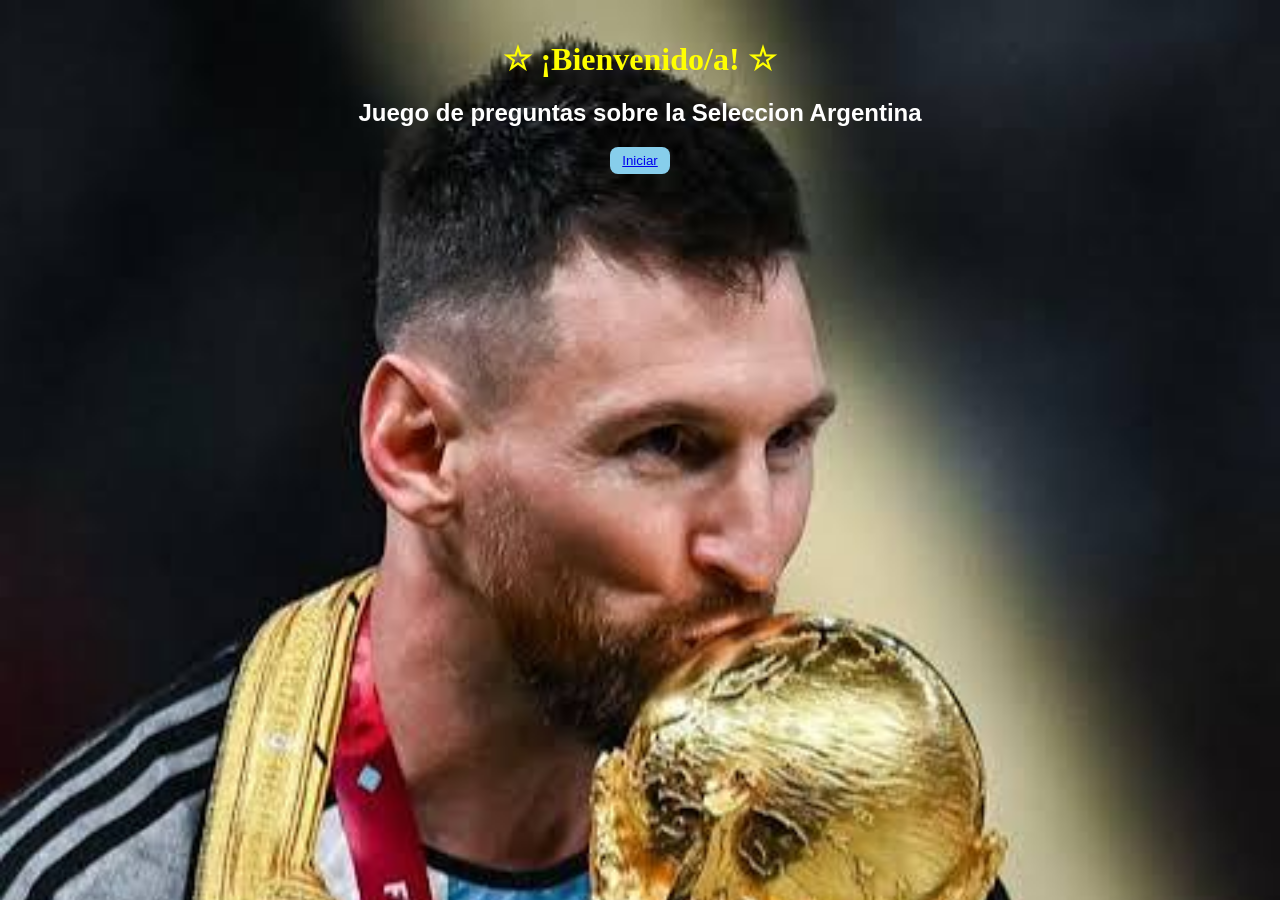
<file: index.html>
<!DOCTYPE html>
<html lang="en">

<head>
    <meta charset="UTF-8">
    <meta name="viewport" content="width=device-width, initial-scale=1.0">
    <title>Bienvenida</title>
    <link rel="stylesheet" href="style.css">
</head>

<body>
        <h1>☆ ¡Bienvenido/a! ☆ </h1>
        <h2>Juego de preguntas sobre la Seleccion Argentina</h2>
        <div class="boton">
        <button>
            <a href="cuestionario.html">Iniciar</a>
        </button>
        </div>
        <audio  id="himno" src="audios/himno1.mp3" ></audio>
        <script src="resultado2.js"></script>
        
</body>

</html>
</file>
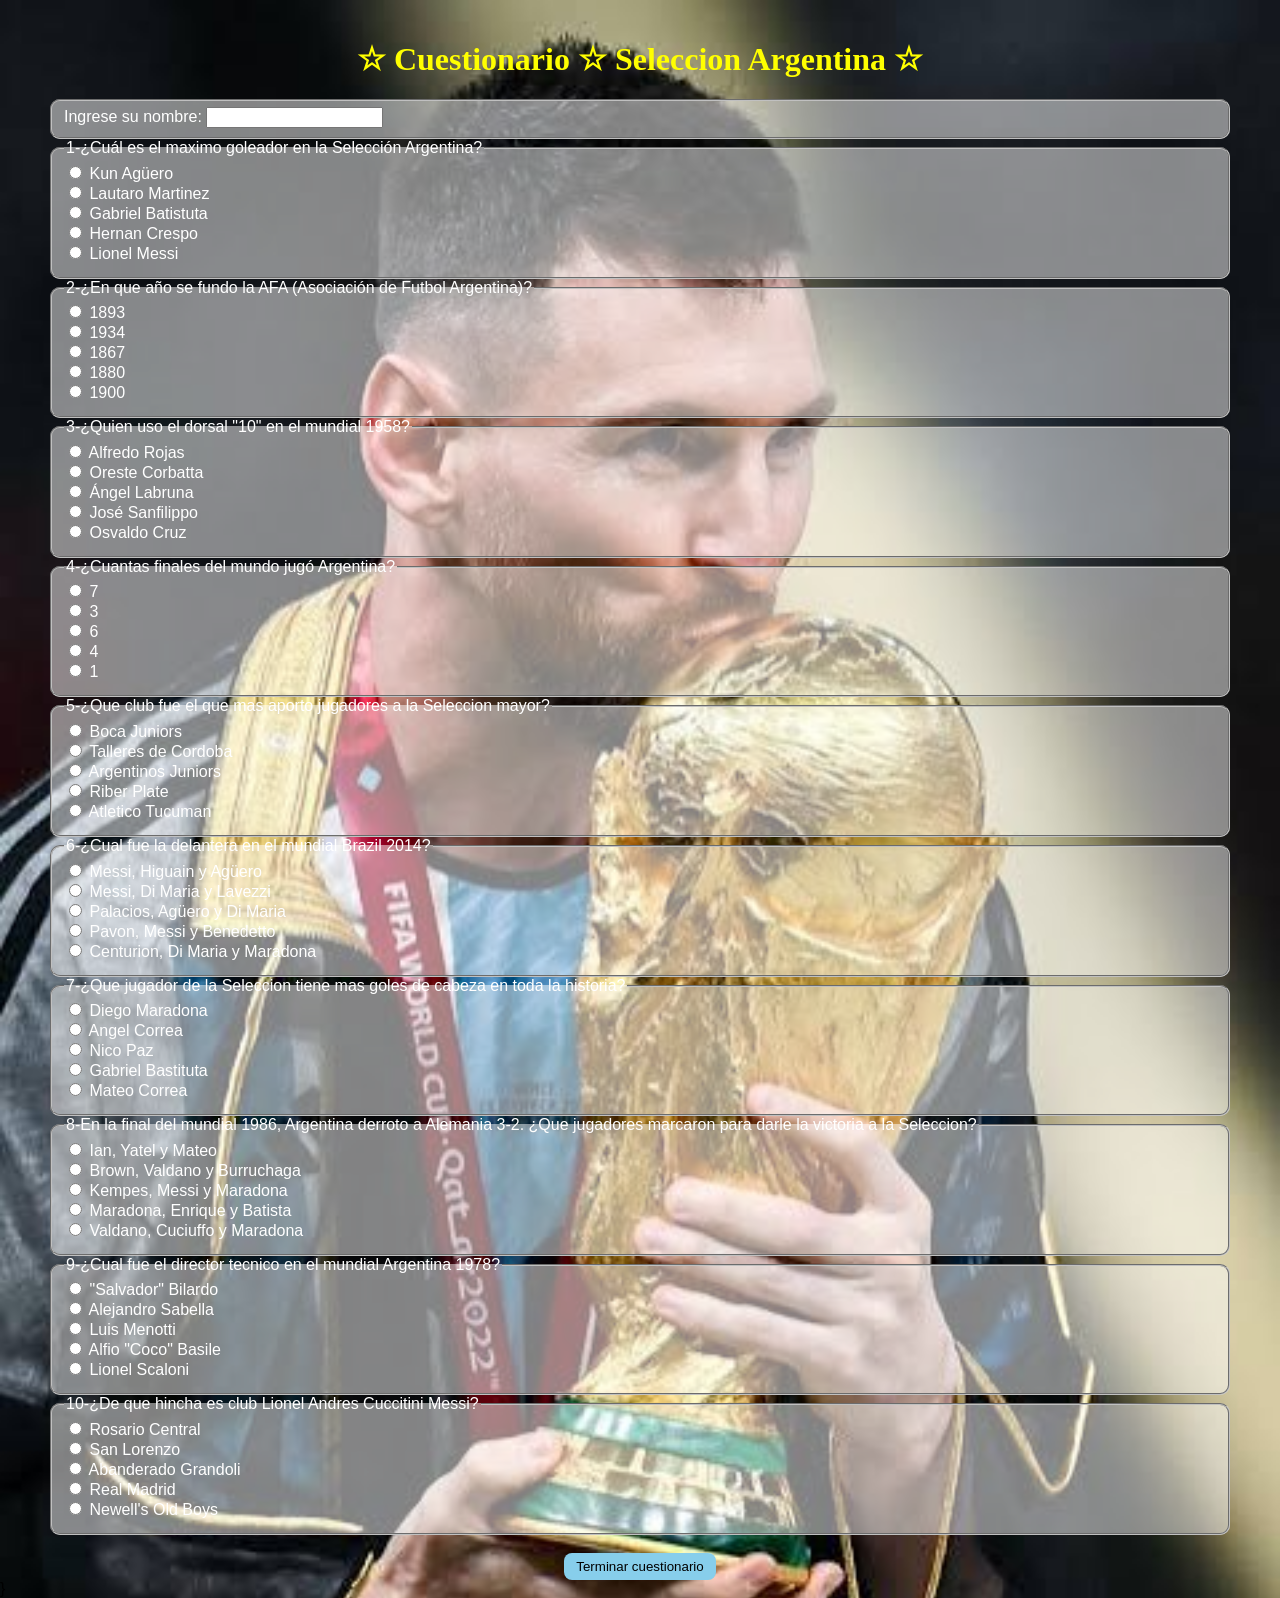
<file: cuestionario.html>
<!DOCTYPE html>
<html lang="en">

<head>
    <meta charset="UTF-8">
    <meta name="viewport" content="width=device-width, initial-scale=1.0">
    <title>Preguntas</title>
    <link rel="stylesheet" href="style.css">
</head>

<body>
    <form action="" method="get">
        <h1> ☆ Cuestionario ☆  Seleccion Argentina ☆ </h1>
        <fieldset class="nombre">
            <label for="nombre">Ingrese su nombre: </label>
            <input type="text" id="nombre">
        </fieldset>
        <fieldset>
            <legend>1-¿Cuál es el maximo goleador en la Selección Argentina?</legend>
            <input type="radio" id="kun" name="goleador" value="incorrecta">
            <label for="kun">Kun Agüero</label>
            <br>
            <input type="radio" id="toro" name="goleador" value="incorrecta">
            <label for="toro">Lautaro Martinez</label>
            <br>
            <input type="radio" id="bati" name="goleador" value="incorrecta">
            <label for="bati">Gabriel Batistuta</label>
            <br>
            <input type="radio" id="crespo" name="goleador" value="incorrecta">
            <label for="crespo">Hernan Crespo</label>
            <br>
            <input type="radio" id="10" name="goleador" value="true">
            <label for="10">Lionel Messi</label>
        </fieldset>
        <fieldset>
            <legend>2-¿En que año se fundo la AFA (Asociación de Futbol Argentina)?</legend>
            <input type="radio" id="1893" name="afa" value="true">
            <label for="1893">1893</label>
            <br>
            <input type="radio" id="1934" name="afa" value="incorrecta">
            <label for="1934">1934</label>
            <br>
            <input type="radio" id="1867" name="afa" value="incorrecta">
            <label for="1867">1867</label>
            <br>
            <input type="radio" id="1880" name="afa" value="incorrecta">
            <label for="1880">1880</label>
            <br>
            <input type="radio" id="1900" name="afa" value="incorrecta">
            <label for="1900">1900</label>
        </fieldset>
        <fieldset>
            <legend>3-¿Quien uso el dorsal "10" en el mundial 1958?</legend>
            <input type="radio" id="rojas" name="10" value="true">
            <label for="rojas">Alfredo Rojas</label>
            <br>
            <input type="radio" id="oreste" name="10" value="incorrecta">
            <label for="oreste">Oreste Corbatta</label>
            <br>
            <input type="radio" id="labruna" name="10" value="incorrecta">
            <label for="labruna">Ángel Labruna</label>
            <br>
            <input type="radio" id="jose" name="10" value="incorrecta">
            <label for="jose">José Sanfilippo</label>
            <br>
            <input type="radio" id="cruz" name="10" value="incorrecta">
            <label for="cruz">Osvaldo Cruz</label>
        </fieldset>
        <fieldset>
            <legend>4-¿Cuantas finales del mundo jugó Argentina?</legend>
            <input type="radio" id="7" name="muchas" value="true">
            <label for="7">7</label>
            <br>
            <input type="radio" id="3" name="muchas" value="incorrecta">
            <label for="3">3</label>
            <br>
            <input type="radio" id="6" name="muchas" value="incorrecta">
            <label for="6">6</label>
            <br>
            <input type="radio" id="4" name="muchas" value="incorrecta">
            <label for="4">4</label>
            <br>
            <input type="radio" id="1" name="muchas" value="incorrecta">
            <label for="1">1</label>
        </fieldset>
        <fieldset>
            <legend>5-¿Que club fue el que mas aporto jugadores a la Seleccion mayor?</legend>
            <input type="radio" id="boquita" name="club" value="incorrecta">
            <label for="boquita">Boca Juniors</label>
            <br>
            <input type="radio" id="talleres" name="club" value="incorrecta">
            <label for="talleres">Talleres de Cordoba</label>
            <br>
            <input type="radio" id="aaaj" name="club" value="incorrecta">
            <label for="aaaj">Argentinos Juniors</label>
            <br>
            <input type="radio" id="riber" name="club" value="true">
            <label for="riber">Riber Plate</label>
            <br>
            <input type="radio" id="at" name="club" value="incorrecta">
            <label for="at">Atletico Tucuman</label>
        </fieldset>
        <fieldset>
            <legend>6-¿Cual fue la delantera en el mundial Brazil 2014?</legend>
            <input type="radio" id="mhk" name="delantera" value="true">
            <label for="mhk">Messi, Higuain y Agüero</label>
            <br>
            <input type="radio" id="mdl" name="delantera" value="incorrecta">
            <label for="mdl">Messi, Di Maria y Lavezzi</label>
            <br>
            <input type="radio" id="pkd" name="delantera" value="incorrecta">
            <label for="pkd">Palacios, Agüero y Di Maria</label>
            <br>
            <input type="radio" id="pmb" name="delantera" value="incorrecta">
            <label for="pmb">Pavon, Messi y Benedetto</label>
            <br>
            <input type="radio" id="cdm" name="delantera" value="incorrecta">
            <label for="cdm">Centurion, Di Maria y Maradona</label>
        </fieldset>
        <fieldset>
            <legend>7-¿Que jugador de la Seleccion tiene mas goles de cabeza en toda la historia?</legend>
            <input type="radio" id="diego" name="goles" value="incorrecta">
            <label for="diego">Diego Maradona</label>
            <br>
            <input type="radio" id="correa" name="goles" value="incorrecta">
            <label for="correa">Angel Correa</label>
            <br>
            <input type="radio" id="paz" name="goles" value="incorrecta">
            <label for="paz">Nico Paz</label>
            <br>
            <input type="radio" id="batigol" name="goles" value="true">
            <label for="batigol">Gabriel Bastituta</label>
            <br>
            <input type="radio" id="matein" name="goles" value="incorrecta">
            <label for="matein">Mateo Correa</label>
        </fieldset>
        <fieldset>
            <legend>8-En la final del mundial 1986, Argentina derroto a Alemania 3-2. ¿Que jugadores marcaron para darle
                la victoria a la Seleccion?</legend>
            <input type="radio" id="iym" name="finalistas" value="incorrecta">
            <label for="iym">Ian, Yatel y Mateo</label>
            <br>
            <input type="radio" id="bvb" name="finalistas" value="true">
            <label for="bvb">Brown, Valdano y Burruchaga</label>
            <br>
            <input type="radio" id="mmm" name="finalistas" value="incorrecta">
            <label for="mmm">Kempes, Messi y Maradona</label>
            <br>
            <input type="radio" id="meb" name="finalistas" value="incorrecta">
            <label for="meb">Maradona, Enrique y Batista</label>
            <br>
            <input type="radio" id="vcm" name="finalistas" value="incorrecta">
            <label for="vcm">Valdano, Cuciuffo y Maradona</label>
        </fieldset>
        <fieldset>
            <legend>9-¿Cual fue el director tecnico en el mundial Argentina 1978?</legend>
            <input type="radio" id="bilardo" name="tecnico" value="incorrecta">
            <label for="bilardo">"Salvador" Bilardo</label>
            <br>
            <input type="radio" id="sabella" name="tecnico" value="incorrecta">
            <label for="sabella">Alejandro Sabella</label>
            <br>
            <input type="radio" id="menotti" name="tecnico" value="true">
            <label for="menotti">Luis Menotti</label>
            <br>
            <input type="radio" id="coco" name="tecnico" value="incorrecta">
            <label for="coco">Alfio "Coco" Basile</label>
            <br>
            <input type="radio" id="lio" name="tecnico" value="incorrecta">
            <label for="lio">Lionel Scaloni</label>
        </fieldset>
        <fieldset>
            <legend>10-¿De que hincha es club Lionel Andres Cuccitini Messi?</legend>
            <input type="radio" id="central" name="hincha" value="incorrecta">
            <label for="central">Rosario Central</label>
            <br>
            <input type="radio" id="boedo" name="hincha" value="incorrecta">
            <label for="boedo">San Lorenzo</label>
            <br>
            <input type="radio" id="grandoli" name="hincha" value="incorrecta">
            <label for="grandoli">Abanderado Grandoli</label>
            <br>
            <input type="radio" id="rm" name="hincha" value="incorrecta">
            <label for="rm">Real Madrid</label>
            <br>
            <input type="radio" id="niuls" name="hincha" value="true">
            <label for="niuls">Newell's Old Boys</label>
        </fieldset>
    </form>
    <br>
    
    <div class="boton">
    <button type="button" id="terminarCuestionario">
        Terminar cuestionario
    </button>
    </div>

    <audio id="brasil" src="audios/BRASIL DECIME QUE SE SIENTE CON LETRA HD - Hit de los Hinchas Argentinos en Brasil.mp3"></audio>}
   
    <script src="resultado.js"></script>

</body>

</html>
</file>
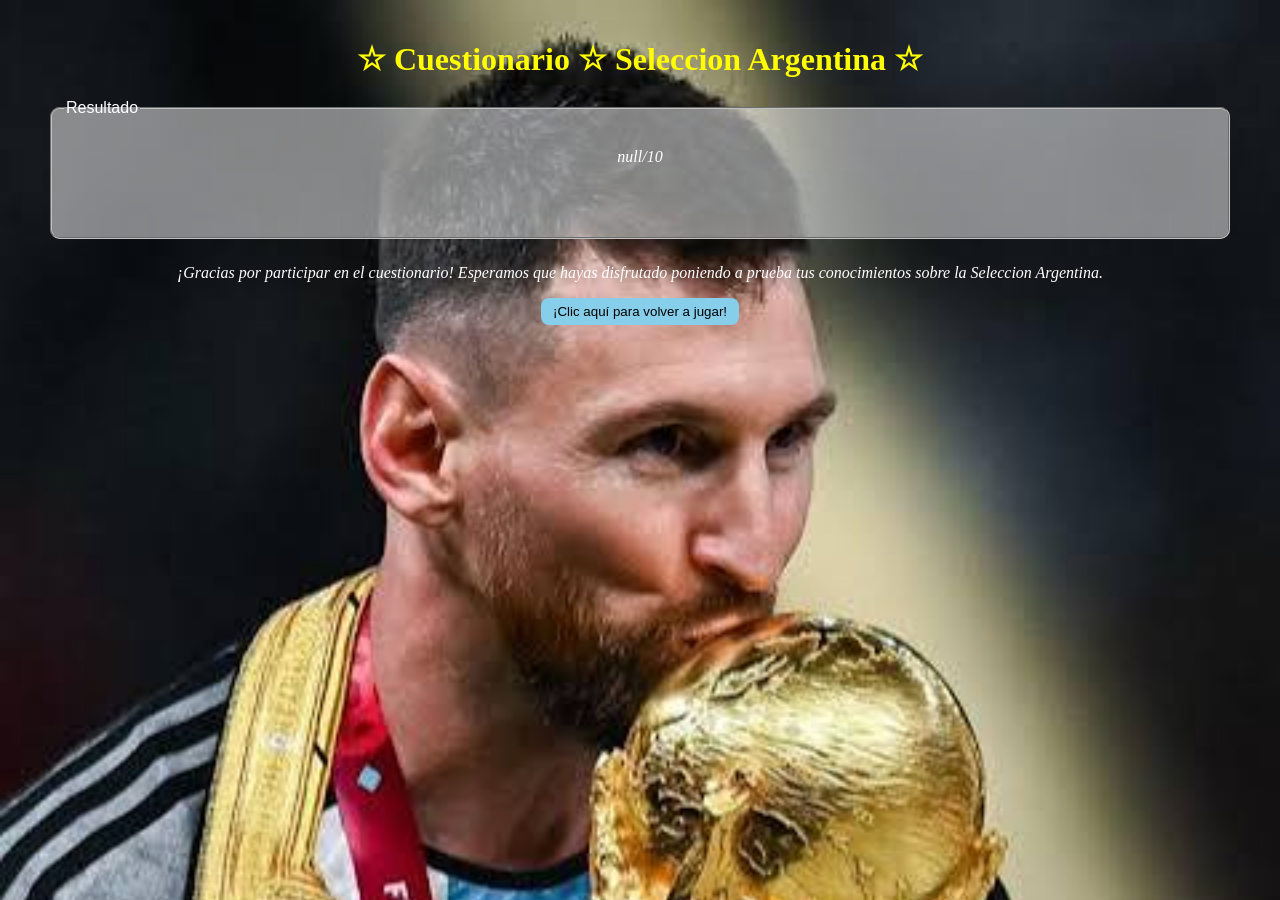
<file: resultado.html>
<!DOCTYPE html>
<html lang="en">

<head>
    <meta charset="UTF-8">
    <meta name="viewport" content="width=device-width, initial-scale=1.0">
    <title>Fin</title>
    <link rel="stylesheet" href="style.css">
</head>

<body>
    <h1>☆ Cuestionario ☆  Seleccion Argentina ☆ </h1>

    <fieldset>
        <legend>Resultado</legend>

        <p id="resultado"></p>
    </fieldset>

    <p>
        ¡Gracias por participar en el cuestionario!
        Esperamos que hayas disfrutado poniendo a prueba
        tus conocimientos sobre la Seleccion Argentina.
    </p>

    <div class="boton">
    <button  type="button" id="volveraJugar">
        ¡Clic aquí para volver a jugar!
    </button>
    </div>

    <audio src="audios/la hinchada de boca insultando los jugadores en pleno partido ( 2023 ).mp3" id="jugadore"></audio>
    <audio src="audios/Muchachos, ahora nos volvimos a ilusionar.mp3" id="mushasho"></audio>
    <audio src="audios/WE ARE THE CHAMPION, SOUND EFFECT.mp3" id="shesh"></audio>
    <script src="resultado3.js"></script>
  
</body>

</html>
</file>
<file: style.css>
body {
    margin: 0 auto;
    font-family: Arial, sans-serif;
    background-image: url(ghgh.jpg);
    background-size: cover;
    background-repeat: no-repeat;
}

h1 {
    font-family: Georgia, serif;
    font-size: 32px;
    margin-top: 40px;
    text-align: center;
    color: yellow;
}

fieldset {
    width: 90%;
    margin: 0 auto;
    height: 120px;
    border-radius: 10px;
    background-color: rgba(255, 255, 255, 0.5);
}

legend {
    text-align: left;
    color: white;
}

#resultado {
    font-family: Georgia, serif;
    font-size: 16px;
}

p {
    font-family: Georgia, serif;
    font-style: italic;
    margin-top: 25px;
    text-align: center;
    color: white;
}

button:hover {
    background-color: white;
}

button {
    padding: 6px 12px;
    cursor: pointer;
    background-color: #87CEEB;
    transition: background-color 0.3s ease;
    border-radius: 8px;
    border: none;
    
}

.nombre {
    height: 20px;
}

h2 {
    color: white;
    text-align: center;
}

label {
    color: white;
}

.boton {
    display: flex;
    justify-content: center;
}
</file>
